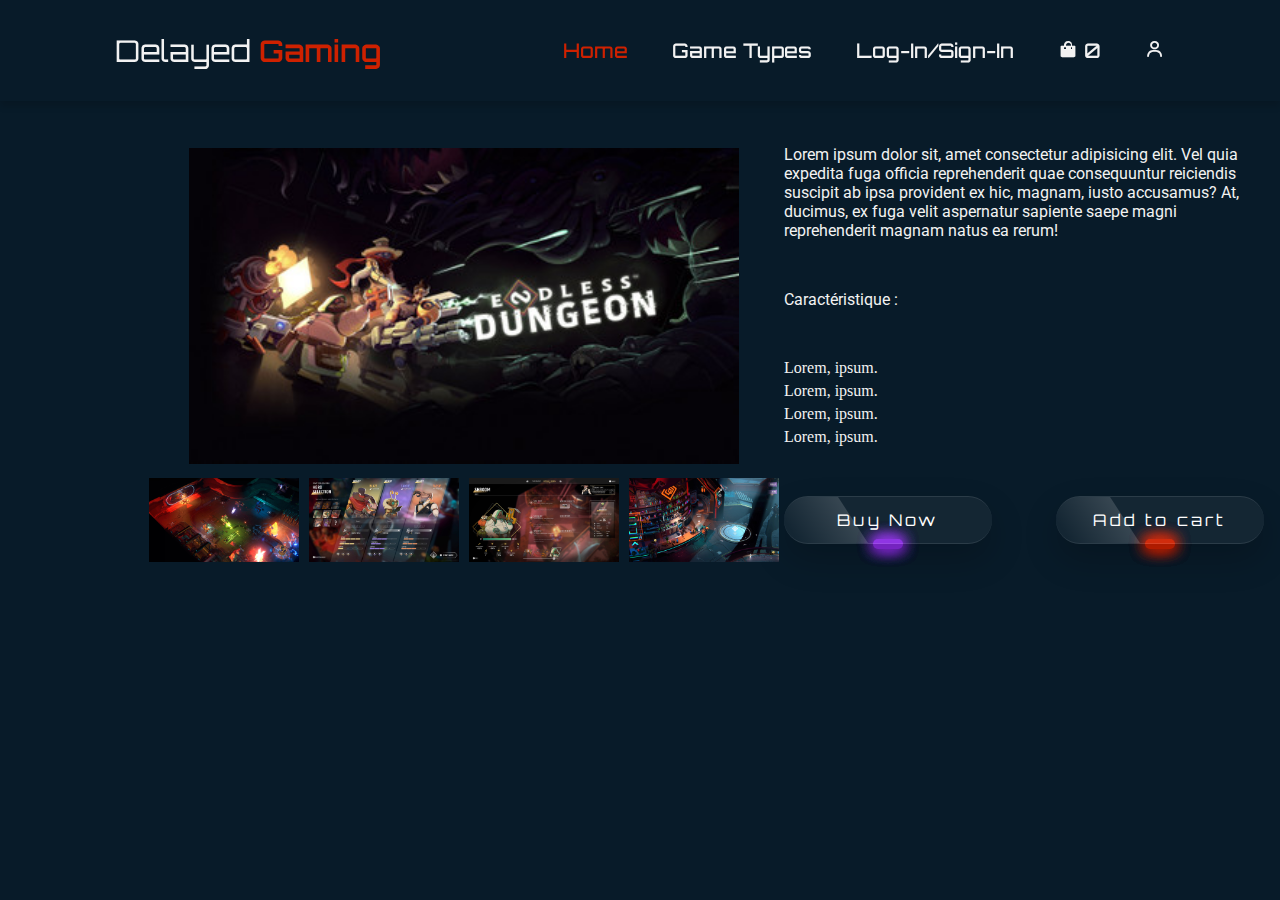
<file: details.html>
<!DOCTYPE html>
<html lang="en">

<head>
    <meta charset="UTF-8">
    <meta name="viewport" content="width=device-width, initial-scale=1.0">
    <!-- BOOTSTRAP-->
    <!-- link rel="stylesheet" href="BootStrap/bootstrap.min.css" -->
    <!-- ICONS -->
    <link href='https://unpkg.com/boxicons@2.1.4/css/boxicons.min.css' rel='stylesheet'>
    <!-- CSS -->
    <link rel="stylesheet" href="CSS/style_details.css">
    <title>DelayedGaming | Home page</title>
</head>

<body>
    <!-- HEADER -->
    <header>
        <a href="#" class="logo">Delayed <span>Gaming</span> </a>

        <nav class="navbar">
            <a href="index.html" class="active">Home</a>
            <a href="game-type.html">Game Types</a>
            <!-- <a href="#">News</a>
            <a href="#">Contact Us</a> -->
            <a href="login.html">Log-In/Sign-In</a>
            <a href="panier.html" id="cart"><i class='bx bxs-shopping-bag'></i> 0</a>
            <a href="#"><i class='bx bx-user'></i></a>
        </nav>
    </header>
    <!-- MAIN -->
    <main>
        <section class="presentation">
            <div class="galery">
                <div class="full-image">
                    <img src="CSS/Images/GameType/Action/LibrairieAction/endless-dungeon-pc-jeu-steam-europe-cover.jpg"
                        alt="">
                    <div class="overlay"></div>
                </div>

                <div class="thumb-bar">
                    <img src="CSS/Images/GameType/Action/LibrairieAction/EDLSdungeon/demo.jpg" alt="">
                    <img src="CSS/Images/GameType/Action/LibrairieAction/EDLSdungeon/persos.jpg" alt="">
                    <img src="CSS/Images/GameType/Action/LibrairieAction/EDLSdungeon/perso.jpg" alt="">
                    <img src="CSS/Images/GameType/Action/LibrairieAction/EDLSdungeon/demo2.jpg" alt="">
                </div>
            </div>

            <div class="description">
                <p>Lorem ipsum dolor sit, amet consectetur adipisicing elit. Vel quia expedita fuga officia
                    reprehenderit quae consequuntur reiciendis suscipit ab ipsa provident ex hic, magnam, iusto
                    accusamus? At, ducimus, ex fuga velit aspernatur sapiente saepe magni reprehenderit magnam natus ea
                    rerum!</p>
                <p>Caractéristique :</p>
                <ul>
                    <li>Lorem, ipsum.</li>
                    <li>Lorem, ipsum.</li>
                    <li>Lorem, ipsum.</li>
                    <li>Lorem, ipsum.</li>
                </ul>

                <div class="btn-container">
                    <div class="btn"><a href="panier.html">Buy Now</a></div>
                    <div class="btn"><a href="#" id="add_to_cart">Add to cart</a></div>
                </div>
            </div>
        </section>
    </main>

    <!-- FOOTER -->
    <footer>

    </footer>

    <!-- BOOTSTRAP SCRIPT -->
    <script src="JS/details.js"></script>
</body>

</html>
</file>
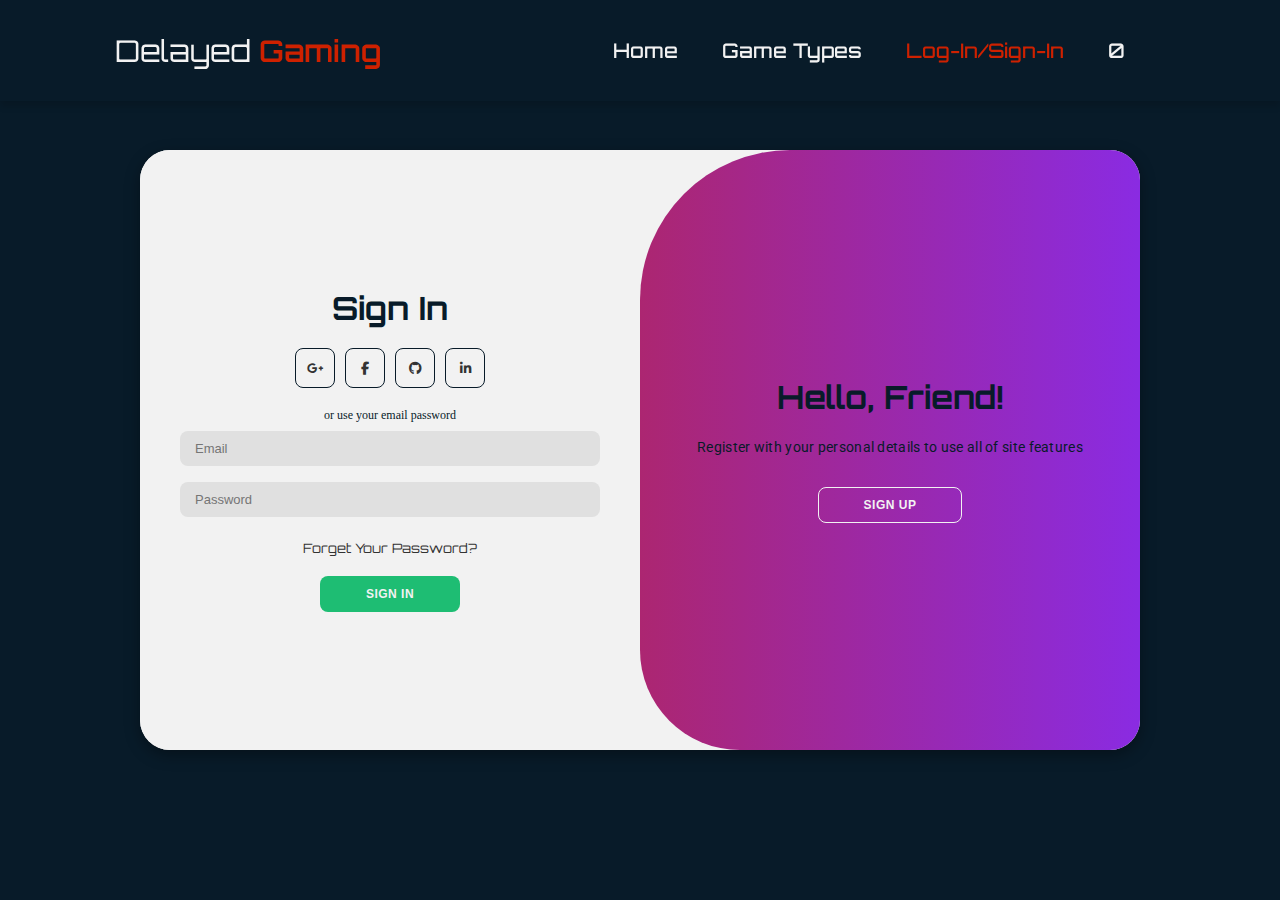
<file: login.html>
<!DOCTYPE html>
<html lang="en">

<head>
    <meta charset="UTF-8">
    <meta name="viewport" content="width=device-width, initial-scale=1.0">
    <link rel="stylesheet" href="https://cdnjs.cloudflare.com/ajax/libs/font-awesome/6.4.2/css/all.min.css">
    <link rel="stylesheet" href="CSS/style_login.css">
    <title>Delayed Gaming | Log-in / Sign-in</title>
</head>

<body>
    <!-- HEADER -->
    <header>
        <a href="#" class="logo">Delayed <span>Gaming</span> </a>

        <nav class="navbar">
            <a href="index.html">Home</a>
            <a href="game-type.html">Game Types</a>
            <!-- <a href="#">News</a>
            <a href="#">Contact Us</a> -->
            <a href="login.html" class="active">Log-In/Sign-In</a>
            <a href="panier.html"><i class='bx bxs-shopping-bag'></i> 0</a>
            <a href="#" ><i class='bx bx-user'></i></a>
        </nav>
    </header>

    
    <div class="container" id="container">
        <div class="form-container sign-up">
            <form>
                <h1>Create Account</h1>
                <div class="social-icons">
                    <a href="#" class="icon"><i class="fa-brands fa-google-plus-g"></i></a>
                    <a href="#" class="icon"><i class="fa-brands fa-facebook-f"></i></a>
                    <a href="#" class="icon"><i class="fa-brands fa-github"></i></a>
                    <a href="#" class="icon"><i class="fa-brands fa-linkedin-in"></i></a>
                </div>
                <span>or use your email for registeration</span>
                <input type="text" placeholder="Name">
                <input type="email" placeholder="Email">
                <input type="password" placeholder="Password">
                <button>Sign Up</button>
            </form>
        </div>
        <div class="form-container sign-in">
            <form>
                <h1>Sign In</h1>
                <div class="social-icons">
                    <a href="#" class="icon"><i class="fa-brands fa-google-plus-g"></i></a>
                    <a href="#" class="icon"><i class="fa-brands fa-facebook-f"></i></a>
                    <a href="#" class="icon"><i class="fa-brands fa-github"></i></a>
                    <a href="#" class="icon"><i class="fa-brands fa-linkedin-in"></i></a>
                </div>
                <span>or use your email password</span>
                <input type="email" placeholder="Email">
                <input type="password" placeholder="Password">
                <a href="#">Forget Your Password?</a>
                <button>Sign In</button>
            </form>
        </div>
        <div class="toggle-container">
            <div class="toggle">
                <div class="toggle-panel toggle-left">
                    <h1>Welcome Back!</h1>
                    <p>Enter your personal details to use all of site features</p>
                    <button class="hidden" id="login">Sign In</button>
                </div>
                <div class="toggle-panel toggle-right">
                    <h1>Hello, Friend!</h1>
                    <p>Register with your personal details to use all of site features</p>
                    <button class="hidden" id="register">Sign Up</button>
                </div>
            </div>
        </div>
    </div>

    <script src="JS/login.js"></script>
</body>

</html>
</file>
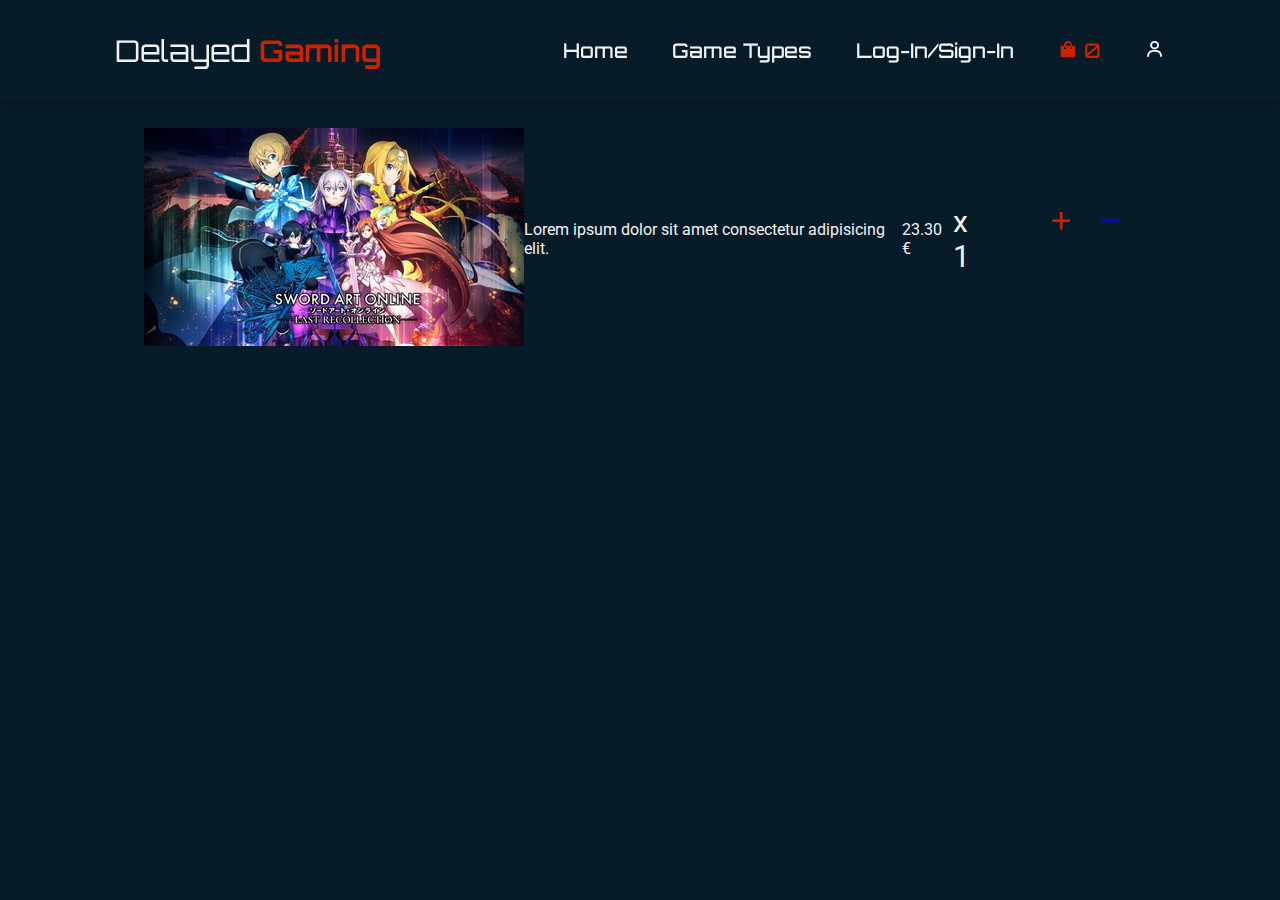
<file: panier.html>
<!DOCTYPE html>
<html lang="en">

<head>
    <meta charset="UTF-8">
    <meta name="viewport" content="width=device-width, initial-scale=1.0">
    <!-- BOOTSTRAP-->
    <!-- link rel="stylesheet" href="BootStrap/bootstrap.min.css" -->
    <!-- ICONS -->
    <link href='https://unpkg.com/boxicons@2.1.4/css/boxicons.min.css' rel='stylesheet'>
    <!-- CSS -->
    <link rel="stylesheet" href="CSS/style_panier.css">
    <title>DelayedGaming | Home page</title>
</head>

<body>
    <!-- HEADER -->
    <header>
        <a href="#" class="logo">Delayed <span>Gaming</span> </a>

        <nav class="navbar">
            <a href="index.html">Home</a>
            <a href="game-type.html">Game Types</a>
            <!-- <a href="#">News</a>
            <a href="#">Contact Us</a> -->
            <a href="login.html">Log-In/Sign-In</a>
            <a href="#"  class="active"><i class='bx bxs-shopping-bag'></i> 0</a>
            <a href="#"><i class='bx bx-user'></i></a>
        </nav>
    </header>
    <!-- MAIN -->
    <main>
        <section class="article">
            <div class="games-box">
                <img src="CSS/Images/GameType/RPG/LibrairieRPG/sword-art-online-last-recollection-pc-jeu-steam-cover.jpg" alt="">
            </div>
            <p>Lorem ipsum dolor sit amet consectetur adipisicing elit.</p>
            <p id="prix">23.30 €</p>
            <div class="add-remove">
                <p id="nbr-article">x 1</p>
                <a href="#" class="btn-plus"><i class='bx bx-plus'></i></a>
                <a href="#" class="btn-minus"><i class='bx bx-minus'></i></a>
            </div>
        </section>
    </main>

    <!-- FOOTER -->
    <footer>

    </footer>

    <!-- BOOTSTRAP SCRIPT -->
    <script src="JS/panier.js"></script>
</body>

</html>
</file>
<file: CSS/style_details.css>
/* FONT */
/* Orbitron (h1, h2, ...) */
@import url('https://fonts.googleapis.com/css2?family=Orbitron:wght@400;500;600;700;800;900&display=swap');
/* Roboto (used for the rest of text) */
@import url('https://fonts.googleapis.com/css2?family=Roboto:wght@100;300;400;500;700;900&display=swap');

/* ROOT */
:root {
    /* Color Definitions */
    --color-background: #081B29;
    --color-black: #222222;
    --color-white: #F2F2F2;
    --color-gray: #808080;
    --color-orange: #ce2100;
    --color-blue: #00d9ff;
    --color-violet: #8a2be2;
    /* Font-size Definitions */
    --font-size-logo: 30px;
    --font-size-menu: 20px;
    --font-size-h1: 30px;
    --font-size-h2: 25px;
    --font-size-text: 18px;
}

/* SET UP CONSTANTS */
* {
    margin: 0;
    padding: 0;
    box-sizing: border-box;
    text-decoration: none;
    scroll-behavior: smooth;
}

p {
    font-family: 'Roboto', sans-serif;
}

h1,
h2,
h3,
h4,
h5,
h6,
a {
    font-family: 'Orbitron', sans-serif;
}

/* BODY */
body {
    background: var(--color-background);
    color: var(--color-white);
}

/* HEADER */
header {
    position: fixed;
    display: flex;
    justify-content: space-between;
    align-items: center;
    top: 0;
    left: 0;
    width: 100%;
    padding: 2rem 9%;
    background: transparent;
    box-shadow: 0 5px 7px rgba(0, 0, 0, 0.15);
    backdrop-filter: blur(15px);
    z-index: 100;
}

.logo {
    font-size: var(--font-size-logo);
    color: var(--color-white);
}

.logo span {
    color: var(--color-orange);
    font-weight: 600;
    transition: .2s;
}

.navbar a {
    font-size: var(--font-size-menu);
    color: var(--color-white);
    font-weight: 500;
    margin-left: 2.5rem;
    padding: 2rem 0 2rem 0;
    transition: .3s;
}

.navbar a:hover,
.navbar .active {
    color: var(--color-orange);
}


/* presentation */
.presentation {
    display: flex;
    justify-content: space-around;
    align-items: center;
    margin: 10% 9rem;
}

.galery {
    display: flex;
    flex-direction: column;
    align-items: center;
    margin-top: 20px;
}

.full-image {
    position: relative;
}

.full-image img {
    width: 550px;
    height: auto;
}

.overlay {
    position: absolute;
    top: 0;
    left: 0;
    width: 100%;
    height: 100%;
    background-color: rgba(0, 0, 0, 0.5);
    opacity: 0;
    transition: opacity .3s ease;
}

.full-image:hover .overlay {
    opacity: 1;
}

.thumb-bar {
    display: flex;
    justify-content: center;
    margin-top: 10px;
}

.thumb-bar img {
    width: 150px;
    height: auto;
    margin: 0 5px;
    cursor: pointer;
}

.thumb-bar img:hover {
    opacity: 0.7;
}


.description {
    position: relative;
    width: 500px;
}

.description p {
    margin-bottom: 50px;
}

.description ul {
    list-style-type: none;
    padding: 0;
}

.description li {
    margin-bottom: 5px;
}

.btn-container {
    margin-top: 50px;
    position: relative;
    display: flex;
    justify-content: space-between;
    width: 30rem;
    height: 3rem;
}

.btn-container .btn {
    position: relative;
    display: inline-flex;
    justify-content: center;
    align-items: center;
    width: 13rem;
    height: 100%;
}

.btn-container .btn a {
    position: absolute;
    top: 0;
    left: 0;
    width: 100%;
    height: 100%;
    display: flex;
    justify-content: center;
    align-items: center;
    background: rgba(255, 255, 255, 0.05);
    box-shadow: 0 15px 35px rgba(0, 0, 0, 0.2);
    border-top: 1px solid rgba(255, 255, 255, 0.1);
    border-bottom: 1px solid rgba(255, 255, 255, 0.1);
    border-radius: 30px;
    color: white;
    font-weight: 400;
    letter-spacing: .2rem;
    text-decoration: none;
    overflow: hidden;
    transition: .3s;
    z-index: 1;
}

.btn-container .btn a::before {
    content: '';
    position: absolute;
    top: 0;
    left: 0;
    width: 33%;
    height: 100%;
    background: linear-gradient(to left, rgba(255, 255, 255, 0.15), transparent);
    transform: skewX(33deg) translateX(0);
    transition: 0.3s;
}

.btn-container .btn:hover a::before {
    transform: skewX(45deg) translateX(190%);
}

.btn-container .btn::before {
    content: '';
    position: absolute;
    left: 50%;
    transform: translateX(-50%);
    bottom: -5px;
    width: 30px;
    height: 10px;
    border-radius: 10px;
    transition: .3s;
    transition-delay: 0s;
}

.btn-container .btn:hover::before {
    bottom: 0;
    height: 100%;
    width: 100%;
    border-radius: 30px;
    transition-delay: .1s;
}

.btn-container .btn:hover::after {
    top: 0;
    height: 50%;
    width: 80%;
    border-radius: 30px;
}

.btn-container .btn:nth-child(1)::before,
.btn-container .btn:nth-child(1)::after {
    background: var(--color-violet);
    box-shadow: 0 0 15px var(--color-violet),
        0 0 15px var(--color-violet),
        0 0 15px var(--color-violet),
        0 0 15px var(--color-violet);
}

.btn-container .btn:nth-child(2)::before,
.btn-container .btn:nth-child(2)::after {
    background: var(--color-orange);
    box-shadow: 0 0 15px var(--color-orange),
        0 0 15px var(--color-orange),
        0 0 15px var(--color-orange),
        0 0 15px var(--color-orange);
}
</file>
<file: CSS/style_login.css>
/* FONT */
/* Orbitron (h1, h2, ...) */
@import url('https://fonts.googleapis.com/css2?family=Orbitron:wght@400;500;600;700;800;900&display=swap');
/* Roboto (used for the rest of text) */
@import url('https://fonts.googleapis.com/css2?family=Roboto:wght@100;300;400;500;700;900&display=swap');

/* ROOT */
:root {
    /* Color Definitions */
    --color-background: #081B29;
    --color-black: #222222;
    --color-white: #F2F2F2;
    --color-gray: #808080;
    --color-orange: #ce2100;
    --color-blue: #00d9ff;
    --color-violet: #8a2be2;
    /* Font-size Definitions */
    --font-size-logo: 30px;
    --font-size-menu: 20px;
    --font-size-h1: 30px;
    --font-size-h2: 25px;
    --font-size-text: 18px;
}

/* SET UP CONSTANTS */
* {
    margin: 0;
    padding: 0;
    box-sizing: border-box;
    text-decoration: none;
    scroll-behavior: smooth;
}

p {
    font-family: 'Roboto', sans-serif;
}

h1,
h2,
h3,
h4,
h5,
h6,
a {
    font-family: 'Orbitron', sans-serif;
}

/* BODY */
body {
    background: var(--color-background);
    color: var(--color-background);
}

/* HEADER */
header {
    color: var(--color-white);
    position: fixed;
    display: flex;
    justify-content: space-between;
    align-items: center;
    top: 0;
    left: 0;
    width: 100%;
    padding: 2rem 9%;
    background: transparent;
    box-shadow: 0 5px 7px rgba(0, 0, 0, 0.15);
    backdrop-filter: blur(15px);
    z-index: 100;
}

.logo {
    font-size: var(--font-size-logo);
    color: var(--color-white);
}

.logo span {
    color: var(--color-orange);
    font-weight: 600;
    transition: .2s;
}

.navbar a {
    font-size: var(--font-size-menu);
    color: var(--color-white);
    font-weight: 500;
    margin-left: 2.5rem;
    padding: 2rem 0 2rem 0;
    transition: .3s;
}

.navbar a:hover,
.navbar .active {
    color: var(--color-orange);
}

body {
    background-color: var(--color-background);
    display: flex;
    align-items: center;
    justify-content: center;
    flex-direction: column;
    height: 100vh;
}

.container {
    background-color: var(--color-white);
    border-radius: 30px;
    box-shadow: 0 5px 15px rgba(0, 0, 0, 0.35);
    position: relative;
    overflow: hidden;
    width: 1000px;
    max-width: 100%;
    min-height: 600px;
}

.container p {
    font-size: 14px;
    line-height: 20px;
    letter-spacing: 0.3px;
    margin: 20px 0;
}

.container span {
    font-size: 12px;
}

.container a {
    color: #333;
    font-size: 13px;
    text-decoration: none;
    margin: 15px 0 10px;
}

.container button {
    background-color: #1ebd73;
    color: var(--color-white);
    font-size: 12px;
    padding: 10px 45px;
    border: 1px solid transparent;
    border-radius: 8px;
    font-weight: 600;
    letter-spacing: 0.5px;
    text-transform: uppercase;
    margin-top: 10px;
    cursor: pointer;
}

.container button.hidden {
    background-color: transparent;
    border-color: var(--color-white);
}

.container form {
    background-color: var(--color-white);
    display: flex;
    align-items: center;
    justify-content: center;
    flex-direction: column;
    padding: 0 40px;
    height: 100%;
}

.container input {
    background-color: #e0e0e0;
    border: none;
    margin: 8px 0;
    padding: 10px 15px;
    font-size: 13px;
    border-radius: 8px;
    width: 100%;
    outline: none;
}

.form-container {
    position: absolute;
    top: 0;
    height: 100%;
    transition: all 0.6s ease-in-out;
}

.sign-in {
    left: 0;
    width: 50%;
    z-index: 2;
}

.container.active .sign-in {
    transform: translateX(100%);
}

.sign-up {
    left: 0;
    width: 50%;
    opacity: 0;
    z-index: 1;
}

.container.active .sign-up {
    transform: translateX(100%);
    opacity: 1;
    z-index: 5;
    animation: move 0.6s;
}

@keyframes move {

    0%,
    49.99% {
        opacity: 0;
        z-index: 1;
    }

    50%,
    100% {
        opacity: 1;
        z-index: 5;
    }
}

.social-icons {
    margin: 20px 0;
}

.social-icons a {
    border: 1px solid var(--color-background);
    border-radius: 20%;
    display: inline-flex;
    justify-content: center;
    align-items: center;
    margin: 0 3px;
    width: 40px;
    height: 40px;
}

.toggle-container {
    position: absolute;
    top: 0;
    left: 50%;
    width: 50%;
    height: 100%;
    overflow: hidden;
    transition: all 0.6s ease-in-out;
    border-radius: 150px 0 0 100px;
    z-index: 1000;
}

.container.active .toggle-container {
    transform: translateX(-100%);
    border-radius: 0 150px 100px 0;
}

.toggle {
    height: 100%;
    background: linear-gradient(to right, var(--color-orange), var(--color-violet));
    color: var(--color-background);
    position: relative;
    left: -100%;
    height: 100%;
    width: 200%;
    transform: translateX(0);
    transition: all 0.6s ease-in-out;
}

.container.active .toggle {
    transform: translateX(50%);
}

.toggle-panel {
    position: absolute;
    width: 50%;
    height: 100%;
    display: flex;
    align-items: center;
    justify-content: center;
    flex-direction: column;
    padding: 0 30px;
    text-align: center;
    top: 0;
    transform: translateX(0);
    transition: all 0.6s ease-in-out;
}

.toggle-left {
    transform: translateX(-200%);
}

.container.active .toggle-left {
    transform: translateX(0);
}

.toggle-right {
    right: 0;
    transform: translateX(0);
}

.container.active .toggle-right {
    transform: translateX(200%);
}
</file>
<file: CSS/style_panier.css>
/* FONT */
/* Orbitron (h1, h2, ...) */
@import url('https://fonts.googleapis.com/css2?family=Orbitron:wght@400;500;600;700;800;900&display=swap');
/* Roboto (used for the rest of text) */
@import url('https://fonts.googleapis.com/css2?family=Roboto:wght@100;300;400;500;700;900&display=swap');

/* ROOT */
:root {
    /* Color Definitions */
    --color-background: #081B29;
    --color-black: #222222;
    --color-white: #F2F2F2;
    --color-gray: #808080;
    --color-orange: #ce2100;
    --color-blue: #00d9ff;
    --color-violet: #8a2be2;
    /* Font-size Definitions */
    --font-size-logo: 30px;
    --font-size-menu: 20px;
    --font-size-h1: 30px;
    --font-size-h2: 25px;
    --font-size-text: 18px;
}

/* SET UP CONSTANTS */
* {
    margin: 0;
    padding: 0;
    box-sizing: border-box;
    text-decoration: none;
    scroll-behavior: smooth;
}

p {
    font-family: 'Roboto', sans-serif;
}

h1,
h2,
h3,
h4,
h5,
h6,
a {
    font-family: 'Orbitron', sans-serif;
}

/* BODY */
body {
    background: var(--color-background);
    color: var(--color-white);
}

/* HEADER */
header {
    position: fixed;
    display: flex;
    justify-content: space-between;
    align-items: center;
    top: 0;
    left: 0;
    width: 100%;
    padding: 2rem 9%;
    background: transparent;
    box-shadow: 0 5px 7px rgba(0, 0, 0, 0.15);
    backdrop-filter: blur(15px);
    z-index: 100;
}

.logo {
    font-size: var(--font-size-logo);
    color: var(--color-white);
}

.logo span {
    color: var(--color-orange);
    font-weight: 600;
    transition: .2s;
}

.navbar a {
    font-size: var(--font-size-menu);
    color: var(--color-white);
    font-weight: 500;
    margin-left: 2.5rem;
    padding: 2rem 0 2rem 0;
    transition: .3s;
}

.navbar a:hover,
.navbar .active {
    color: var(--color-orange);
}


/* MAIN */
.article {
    height: auto;
    margin: 10% 9rem;
    display: flex;
    align-items: center;
    justify-content: space-around;
}

.article .add-remove {
    font-size: var(--font-size-logo);
    display: flex;
}

.article .add-remove p {
    margin: 0 50px 0 0;
    font-size: var(--font-size-logo);
}

.article .add-remove a {
    padding: 0 10px;
}

.article .add-remove a:nth-child(1) {
    color: #1ebd73;
}

.article .add-remove a:nth-child(2) {
    color: var(--color-orange);
}
</file>
